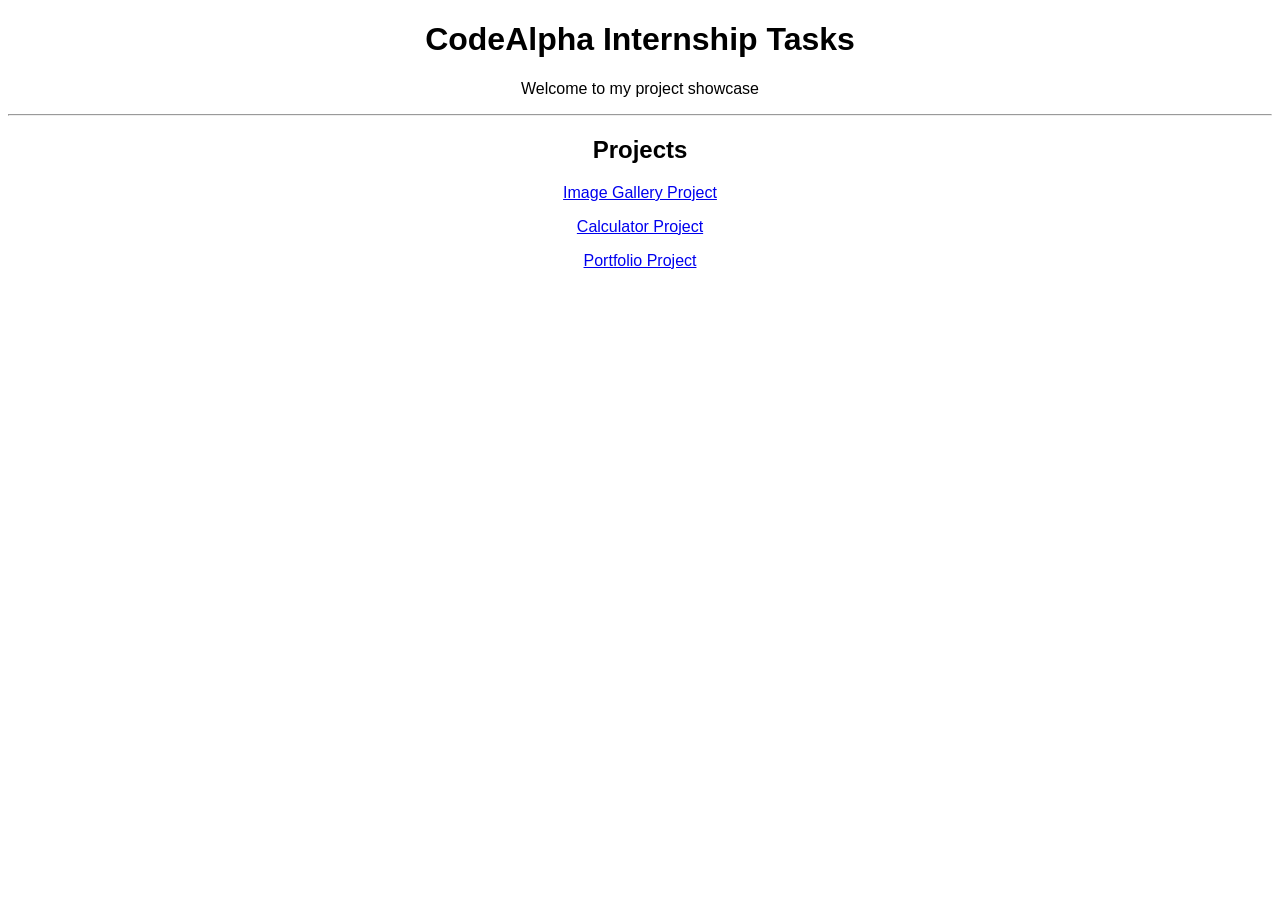
<file: index.html>
<!DOCTYPE html>
<html lang="en">
<head>
    <meta charset="UTF-8">
    <title>CodeAlpha Tasks - Azka Sajid</title>
</head>
<body style="font-family: Arial; text-align: center;">

    <h1>CodeAlpha Internship Tasks</h1>
    <p>Welcome to my project showcase</p>

    <hr>

    <h2>Projects</h2>

    <p>
        <a href="ImageGallery/" target="_blank">Image Gallery Project</a>
    </p>

    <p>
        <a href="Calculator/" target="_blank">Calculator Project</a>
    </p>

    <p>
        <a href="Portfolio/" target="_blank">Portfolio Project</a>
    </p>

</body>
</html>
</file>
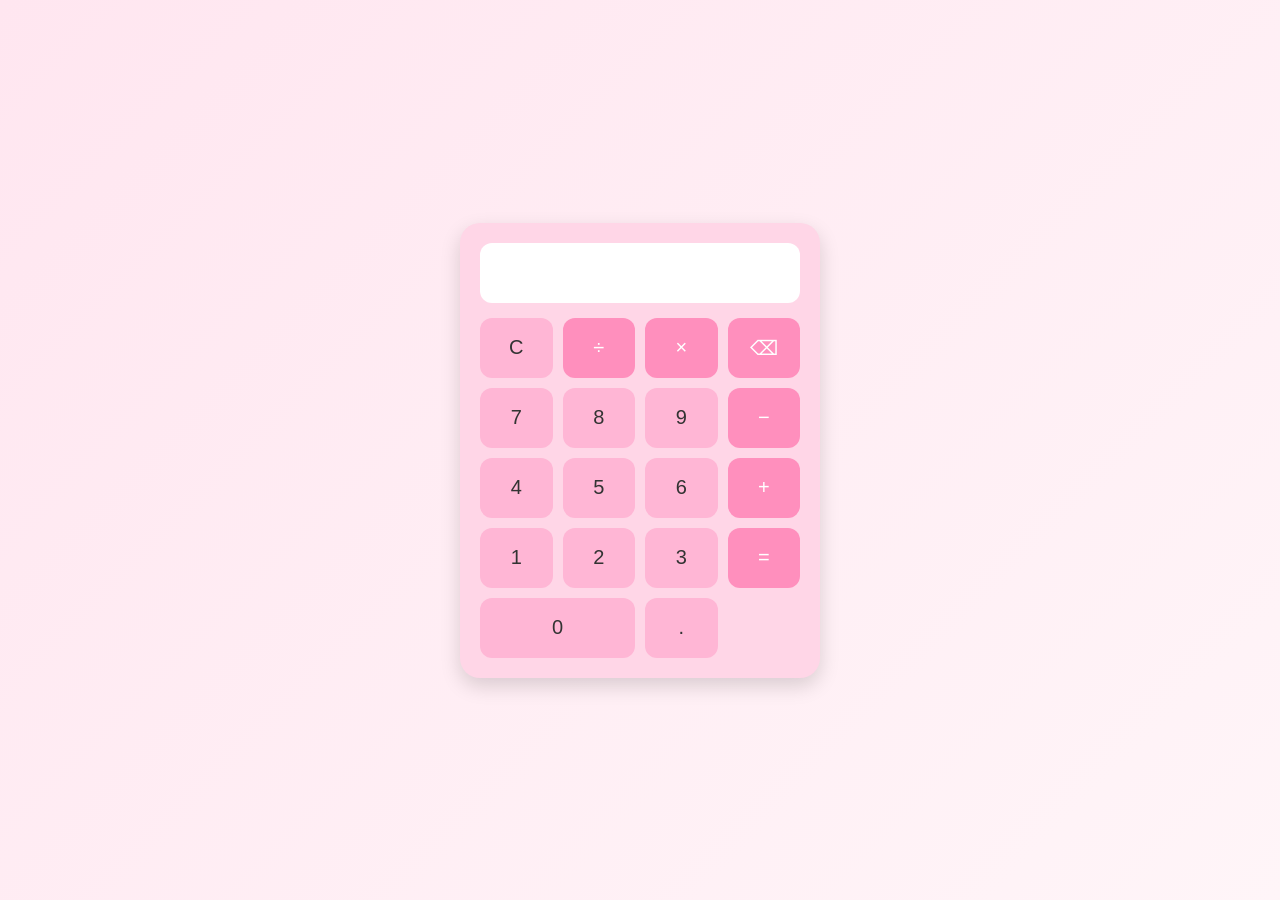
<file: Calculator/index.html>
<!DOCTYPE html>
<html lang="en">
<head>
  <meta charset="UTF-8">
  <title>Calculator</title>
  <link rel="stylesheet" href="style.css">
</head>
<body>

<div class="calculator">

  <input type="text" id="display" disabled>

  <div class="buttons">

    <button onclick="clearDisplay()">C</button>
    <button onclick="append('/')">÷</button>
    <button onclick="append('*')">×</button>
    <button onclick="deleteLast()">⌫</button>

    <button onclick="append('7')">7</button>
    <button onclick="append('8')">8</button>
    <button onclick="append('9')">9</button>
    <button onclick="append('-')">−</button>

    <button onclick="append('4')">4</button>
    <button onclick="append('5')">5</button>
    <button onclick="append('6')">6</button>
    <button onclick="append('+')">+</button>

    <button onclick="append('1')">1</button>
    <button onclick="append('2')">2</button>
    <button onclick="append('3')">3</button>
    <button onclick="calculate()">=</button>

    <button onclick="append('0')" class="zero">0</button>
    <button onclick="append('.')">.</button>

  </div>

</div>

<script src="script.js"></script>
</body>
</html>
</file>
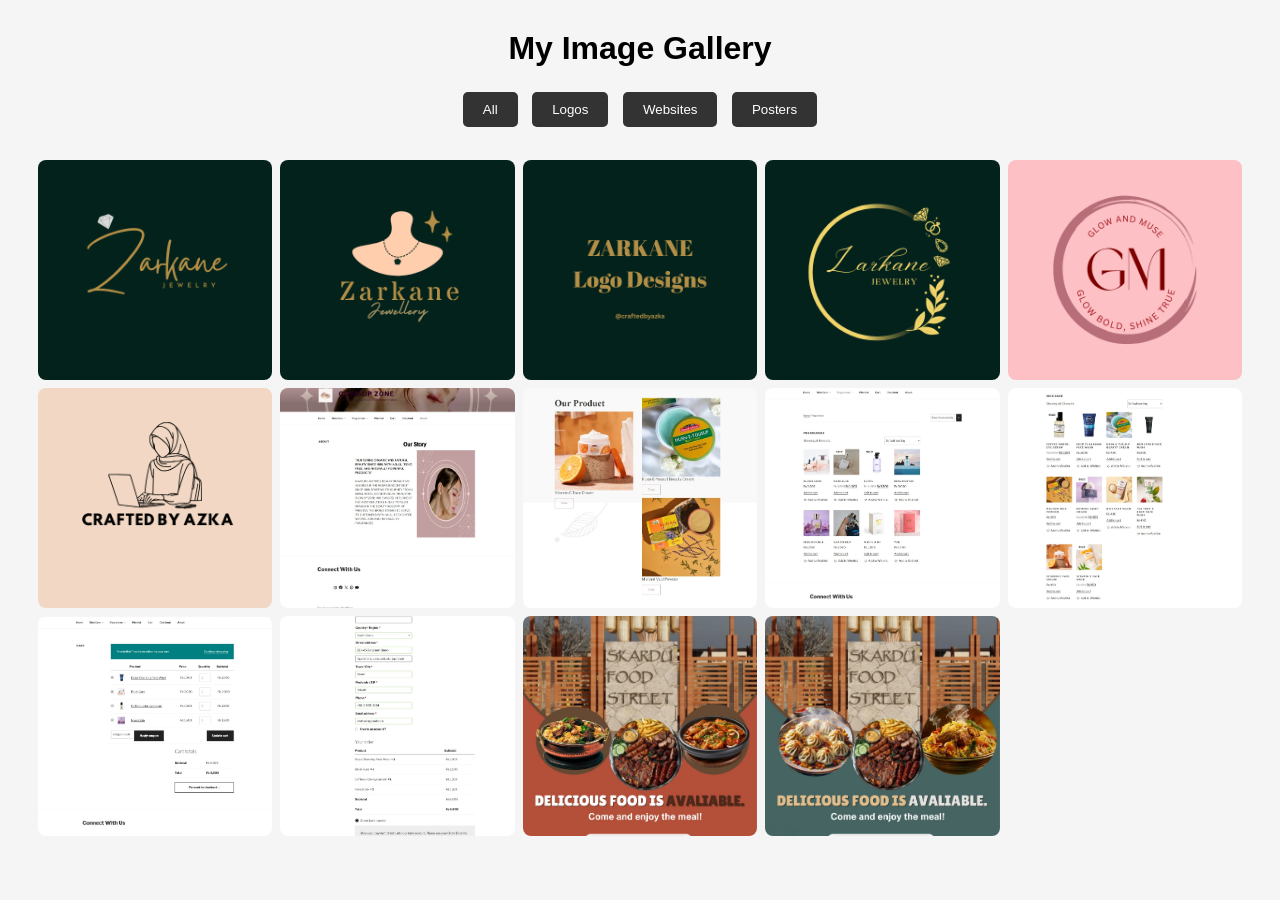
<file: ImageGallery/index.html>
<!DOCTYPE html>
<html lang="en">
<head>
    <meta charset="UTF-8">
    <meta name="viewport" content="width=device-width, initial-scale=1.0">
    <title>Image Gallery</title>
    <link rel="stylesheet" href="style.css">
</head>
<body>

    <h1>My Image Gallery</h1>

    <div class="filter-buttons">
        <button onclick="filterImages('all')">All</button>
        <button onclick="filterImages('logo')">Logos</button>
        <button onclick="filterImages('website')">Websites</button>
        <button onclick="filterImages('poster')">Posters</button>
    </div>

    <div class="gallery">

        <div class="image logo">
            <img src="images/logo1.png" alt="">
        </div>

        <div class="image logo">
            <img src="images/logo2.png" alt="">
        </div>

        <div class="image logo">
            <img src="images/logo3.png" alt="">
        </div>

        <div class="image logo">
            <img src="images/logo4.png" alt="">
        </div>

        <div class="image logo">
            <img src="images/logo5.png" alt="">
        </div>

        <div class="image logo">
            <img src="images/logo6.png" alt="">
        </div>

        <div class="image website">
            <img src="images/website1.jpeg" alt="">
        </div>

        <div class="image website">
            <img src="images/website2.jpeg" alt="">
        </div>

        <div class="image website">
            <img src="images/website3.jpeg" alt="">
        </div>

        <div class="image website">
            <img src="images/website4.jpeg" alt="">
        </div>

        <div class="image website">
            <img src="images/website5.jpeg" alt="">
        </div>

        <div class="image website">
            <img src="images/website6.jpeg" alt="">
        </div>

        <div class="image poster">
            <img src="images/poster1.jpeg" alt="">
        </div> 

        <div class="image poster">
            <img src="images/poster2.jpeg" alt="">
        </div> 
    </div>

    <div id="lightbox">
        <span class="close">&times;</span>

        <button id="prev">&#10094;</button>

        <img id="lightbox-img">

        <button id="next">&#10095;</button>
    </div>

    <script src="script.js"></script>
</body>
</html>
</file>
<file: Calculator/style.css>
body {
    margin: 0;
    height: 100vh;
    display: flex;
    justify-content: center;
    align-items: center;
    font-family: Arial, sans-serif;
    background: linear-gradient(135deg, #ffe6f0, #fff5f8);
}

.calculator {
    width: 320px;
    padding: 20px;
    border-radius: 20px;
    background: #ffd6e7;
    box-shadow: 0 8px 20px rgba(0, 0, 0, 0.15);
}

#display {
    width: 100%;
    height: 60px;
    border: none;
    border-radius: 12px;
    margin-bottom: 15px;
    font-size: 28px;
    text-align: right;
    padding: 0 15px;
    box-sizing: border-box;
    background: white;
    color: #444;
}

.buttons {
    display: grid;
    grid-template-columns: repeat(4, 1fr);
    gap: 10px;
}

button {
    height: 60px;
    border: none;
    border-radius: 12px;
    font-size: 20px;
    cursor: pointer;
    background: #ffb6d5;
    color: #333;
    transition: all 0.3s ease;
}

button:hover {
    background: #ff9fc8;
    transform: scale(1.05);
}

/* Operator buttons */
button:nth-child(2),
button:nth-child(3),
button:nth-child(4),
button:nth-child(8),
button:nth-child(12),
button:nth-child(16),
button:nth-child(20) {
    background: #ff8fbd;
    color: white;
}

button:nth-child(2):hover,
button:nth-child(3):hover,
button:nth-child(4):hover,
button:nth-child(8):hover,
button:nth-child(12):hover,
button:nth-child(16):hover,
button:nth-child(20):hover {
    background: #ff76ad;
}

.zero {
    grid-column: span 2;
}
</file>
<file: ImageGallery/style.css>
*{
    margin:0;
    padding:0;
    box-sizing:border-box;
    font-family:Arial, sans-serif;
}

body{
    background:#f5f5f5;
    padding:30px;
}

h1{
    text-align:center;
    margin-bottom:20px;
}

.filter-buttons{
    text-align:center;
    margin-bottom:20px;
}

.filter-buttons button{
    padding:10px 20px;
    margin:5px;
    border:none;
    background:#333;
    color:white;
    cursor:pointer;
    border-radius:5px;
}

.gallery{
    display: grid;
    grid-template-columns: repeat(auto-fill, minmax(200px, 1fr));
    gap: 8px;
    padding: 8px;
}

.gallery img{
    width: 100%;
    height: 220px;
    object-fit: cover;
    object-position: center;
    display: block;
    border-radius: 8px;
    transition: 0.3s ease;
}

.gallery img:hover{
    transform:scale(1.4);
}

#lightbox{
    display:none;
    position:fixed;
    top:0;
    left:0;
    width:100%;
    height:100%;
    background:rgba(0,0,0,0.9);
    justify-content:center;
    align-items:center;
}

#lightbox img{
    width:70%;
    max-height:80%;
}

.close{
    position:absolute;
    top:20px;
    right:30px;
    color:white;
    font-size:40px;
    cursor:pointer;
}

#prev,
#next{
    position:absolute;
    background:none;
    border:none;
    color:white;
    font-size:50px;
    cursor:pointer;
}

#prev{
    left:40px;
}

#next{
    right:40px;
}
</file>
